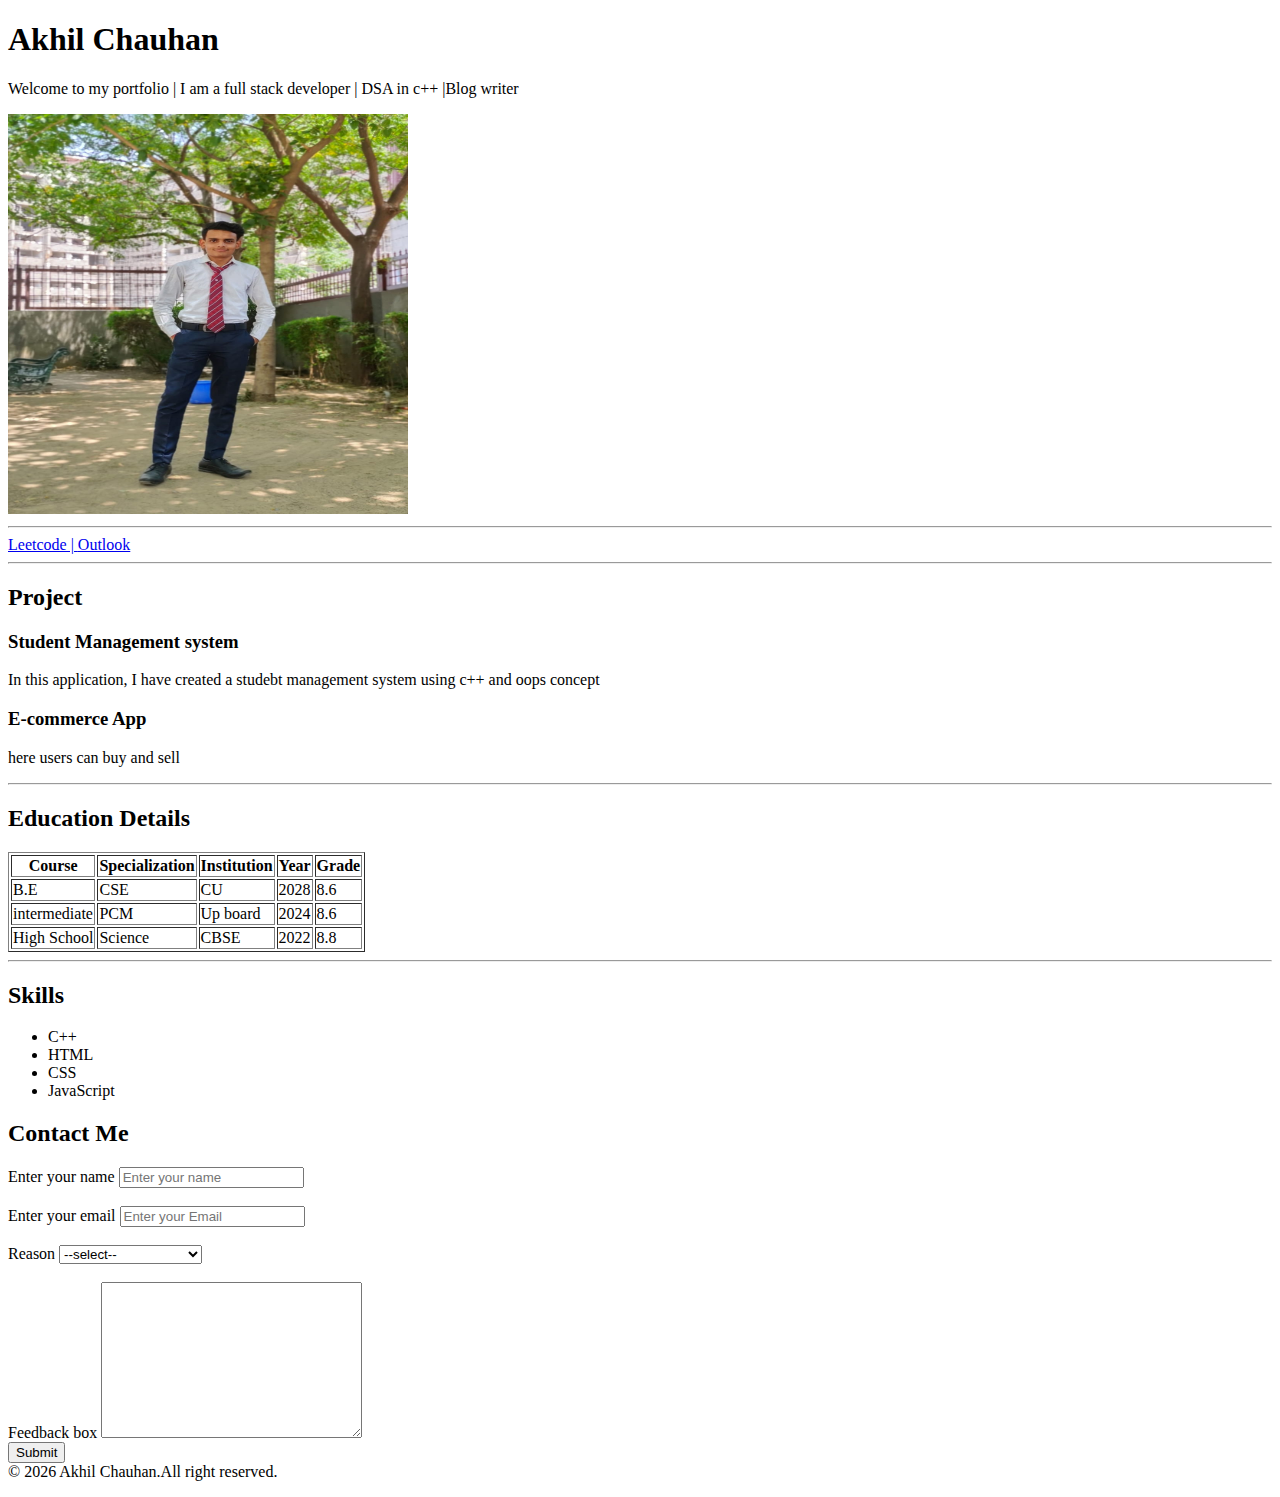
<file: index.html>
<!DOCTYPE html>
<html lang="en">
<head>
    <meta charset="UTF-8">
    <meta name="viewport" content="width=device-width, initial-scale=1.0">
    <title>Document</title>
</head>
<body>
    <header>
        <h1>Akhil Chauhan</h1>
        <p>Welcome to my portfolio | I am a full stack developer | DSA in c++ |Blog writer</p>
        <image src="myphoto.jpeg"alt=="My image" height="400" width="400"></image>
    </header>
    <hr>
    <nav>
        <a href="https://leetcode.com/u/AkhilAlgo/">Leetcode | </a>
        <a href="https://outlook.office365.com/mail/">Outlook</a>
    </nav>
    <hr>
    <section>
        <h2>Project</h2>
        <article>
            <h3>Student Management system </h3>
            <p>In this application, I have created a studebt management system using c++ and oops concept</p>
        </article>
        <article>
            <h3>E-commerce App</h3>
            <p>here users can buy and sell</p>
        </article>
    </section>
    <hr>
    <section>
        <h2>Education Details</h2>
        <table border="1">
            <thead>
                <tr>
                    <th>Course</th>
                    <th>Specialization</th>
                    <th>Institution</th>
                    <th>Year</th>
                    <th>Grade</th>
                </tr>
            </thead>
            <tbody>
                <tr>
                    <td>B.E</td>
                    <td>CSE</td>
                    <td>CU</td>
                    <td>2028</td>
                    <td>8.6</td>
                </tr>
                <tr>
                    <td>intermediate</td>
                    <td>PCM</td>
                    <td>Up board</td>
                    <td>2024</td>
                    <td>8.6</td>
                </tr>
                <tr>
                    <td>High School</td>
                    <td>Science</td>
                    <td>CBSE</td>
                    <td>2022</td>
                    <td>8.8</td>
                </tr>
            </tbody>
        </table>
    </section>
    <hr>
    <section>
        <h2>Skills</h2>
        <ul>
            <li>C++</li>
            <li>HTML</li>
            <li>CSS</li>
            <li>JavaScript</li>
        </ul>
    </section>
    <section>
        <h2>Contact Me</h2>
        <form action="">
            <label for="name">Enter your name</label>
            <input type="text" id="name" placeholder="Enter your name" required>
            <br><br>
            <label for="email">Enter your email</label>
            <input type="email" id="email" placeholder="Enter your Email" required>
            <br><br>
            <label for="reason">Reason</label>
            <select name="reason" id="reason">
                <option>--select--</option>
                <option value="JOB">Job opportunity</option>
                <option value="Freelance">free freelance Work</option>
                <option value="Project Collab">Project collaboration</option>
                <option value="other">Other</option>
            </select>
            <br><br>
            <label for="feedbak">Feedback box</label>
            <textarea id="feedback" rows="10" cols="30"></textarea><br>
            <button>Submit</button>
        </form>
    </section>
    <footer>
        &copy; 2026 Akhil Chauhan.All right reserved.</p>
    </footer>
</body>
</html>
</file>
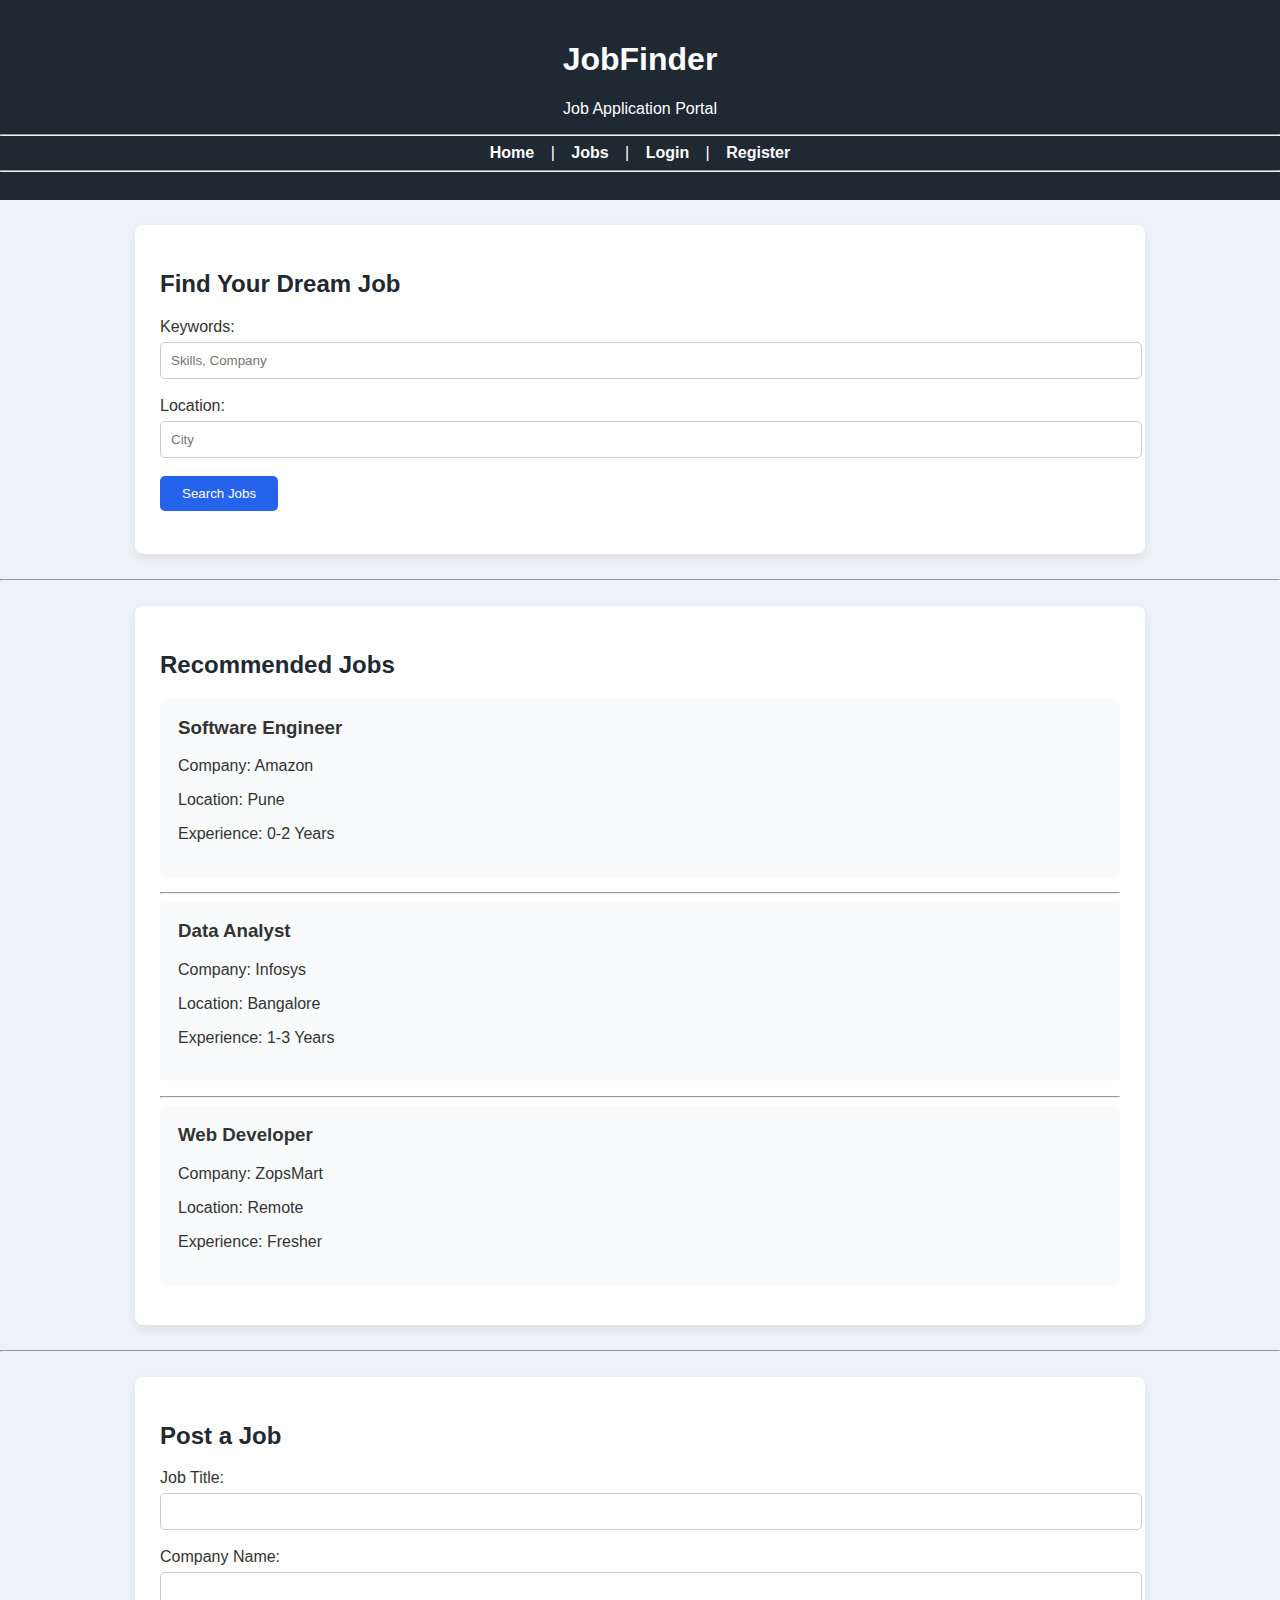
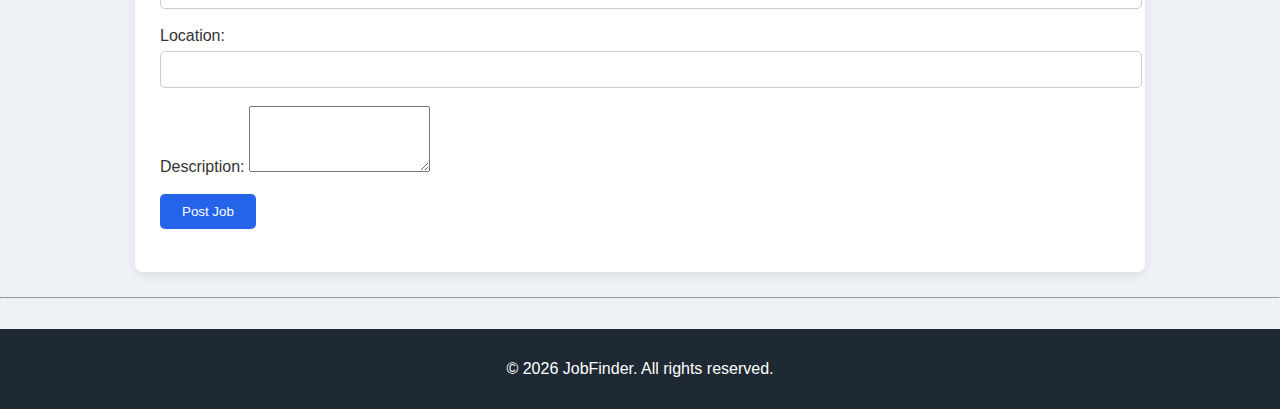
<file: Job_Portal/index.html>
<!DOCTYPE html>
<html lang="en">
<head>
    <meta charset="UTF-8">
    <title>JobFinder</title>
    <link rel="stylesheet" href="style.css">
</head>
<body>

<header>
    <h1 align="center">JobFinder</h1>
    <p align="center">Job Application Portal</p>
    <hr>
    <nav align="center">
        <a href="#">Home</a> |
        <a href="#jobs">Jobs</a> |
        <a href="#login">Login</a> |
        <a href="#register">Register</a>
    </nav>
    <hr>
</header>

<section>
    <h2>Find Your Dream Job</h2>

    <form id="searchForm">
        <label>Keywords:</label>
        <input type="text" placeholder="Skills, Company">
        <br><br>

        <label>Location:</label>
        <input type="text" placeholder="City">
        <br><br>

        <input type="submit" value="Search Jobs">
    </form>

    <br>
    <div id="searchResults"></div>
</section>

<hr>

<!-- RECOMMENDED JOBS -->
<section id="jobs">
    <h2>Recommended Jobs</h2>

    <article>
        <h3>Software Engineer</h3>
        <p>Company: Amazon</p>
        <p>Location: Pune</p>
        <p>Experience: 0-2 Years</p>
    </article>

    <hr>

    <article>
        <h3>Data Analyst</h3>
        <p>Company: Infosys</p>
        <p>Location: Bangalore</p>
        <p>Experience: 1-3 Years</p>
    </article>

    <hr>

    <article>
        <h3>Web Developer</h3>
        <p>Company: ZopsMart</p>
        <p>Location: Remote</p>
        <p>Experience: Fresher</p>
    </article>
</section>

<hr>

<section id="post-job">
    <h2>Post a Job</h2>

    <form id="jobForm">
        <label>Job Title:</label>
        <input type="text" id="jobTitle">
        <br><br>

        <label>Company Name:</label>
        <input type="text" id="companyName">
        <br><br>

        <label>Location:</label>
        <input type="text" id="jobLocation">
        <br><br>

        <label>Description:</label>
        <textarea id="jobDescription" rows="4"></textarea>
        <br><br>

        <input type="submit" value="Post Job">
    </form>

    <br>
    <div id="jobCardsContainer"></div>
</section>

<hr>

<footer>
    <p>&copy; 2026 JobFinder. All rights reserved.</p>
</footer>

<script src="script.js"></script>

</body>
</html>
</file>
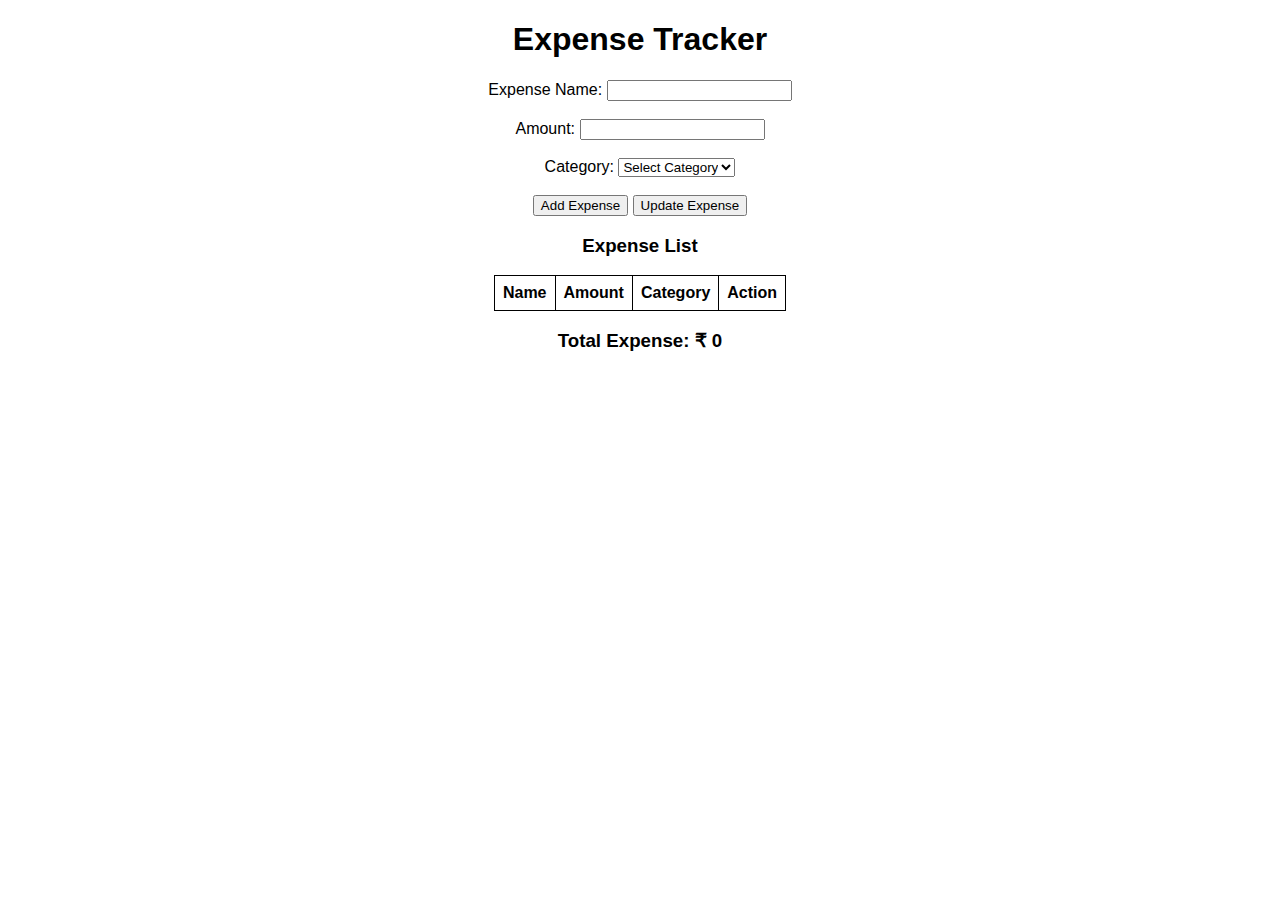
<file: Lab-Mst-1/index.html>
<!DOCTYPE html>
<html lang="en">

<head>
    <meta charset="UTF-8">
    <title>Expense Tracker</title>
    <link rel="stylesheet" href="styles.css">
</head>

<body>
    <h1>Expense Tracker</h1>
    <label>Expense Name:</label>
    <input type="text" id="expenseName">
    <br>
    <br>
    <label>Amount:</label>
    <input type="number" id="amount">
    <br>
    <br>

    <label>Category:</label>
    <select id="category">
        <option value="select" disabled selected>Select Category</option>
        <option value="Food">Food</option>
        <option value="Travel">Travel</option>
        <option value="Shopping">Shopping</option>
    </select>
    <br>
    <br>

    <button id="addBtn">Add Expense</button>
    <button id="updateBtn">Update Expense</button>
    <h3>Expense List</h3>

    <table border="1">
        <thead>
            <tr>
                <th>Name</th>
                <th>Amount</th>
                <th>Category</th>
                <th>Action</th>
            </tr>
        </thead>

        <tbody id="expenseTable">
        </tbody>

    </table>

    <h3>Total Expense: ₹ <span id="total">0</span></h3>

    <script src="scripts.js"></script>

</body>

</html>
</file>
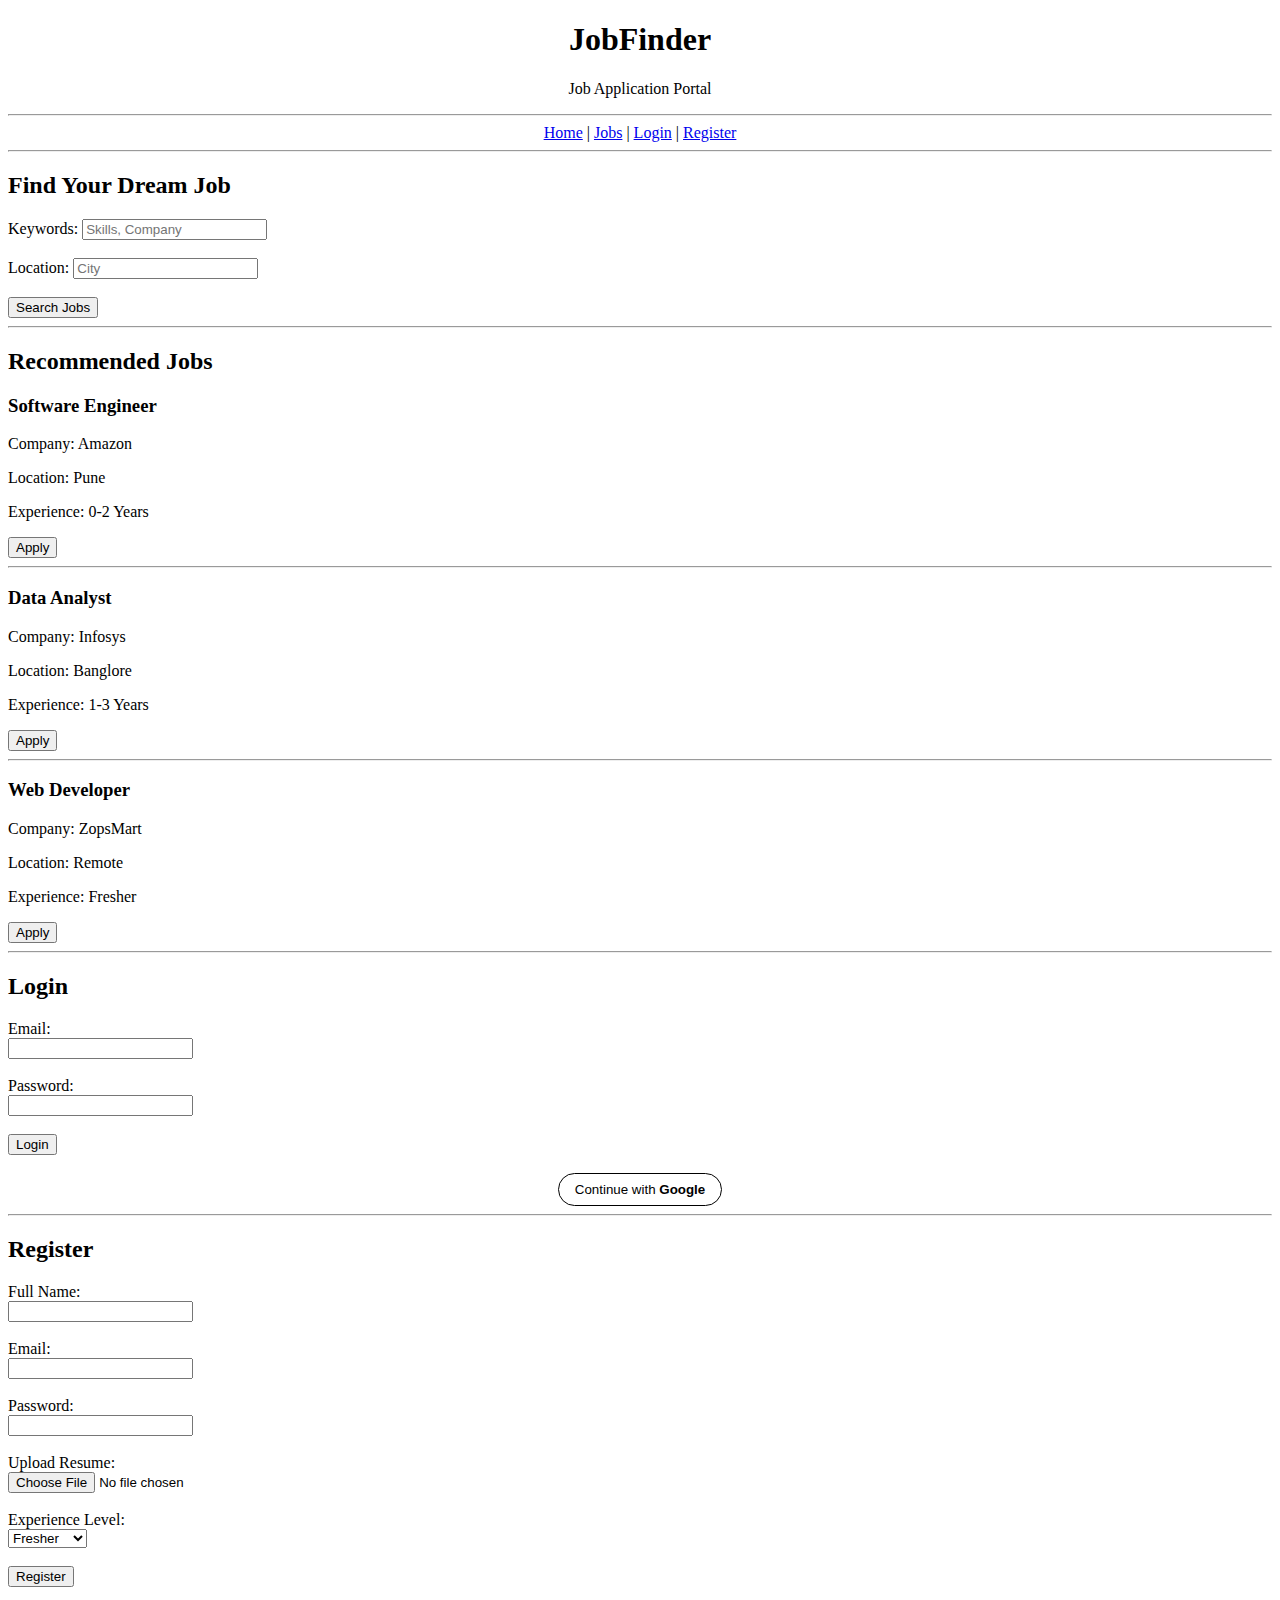
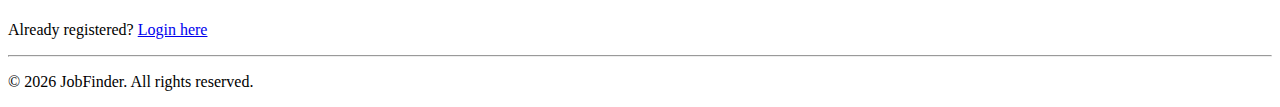
<file: job_portal.html>
<!DOCTYPE html>
<html lang="en">
<head>
    <meta charset="UTF-8">
    <title>Job Application Portal</title>
</head>
<body>
  
    <header>
        <h1 align="center">JobFinder</h1>
        <p align="center">Job Application Portal</p>
        <hr>
        <nav align="center">
            <a href="#">Home</a> |
            <a href="#jobs">Jobs</a> |
            <a href="#login">Login</a> |
            <a href="#register">Register</a>
        </nav>
        <hr>
    </header>

    <section>
        <h2>Find Your Dream Job</h2>
        <form>
            <label>Keywords:</label>
            <input type="text" placeholder="Skills, Company">
            <br><br>

            <label>Location:</label>
            <input type="text" placeholder="City">
            <br><br>

            <input type="submit" value="Search Jobs">
        </form>
    </section>

    <hr>

    <section id="jobs">
        <h2>Recommended Jobs</h2>

        <article>
            <h3>Software Engineer</h3>
            <p>Company: Amazon</p>
            <p>Location: Pune</p>
            <p>Experience: 0-2 Years</p>
            <button>Apply</button>
        </article>
        <hr>

        <article>
            <h3>Data Analyst</h3>
            <p>Company: Infosys</p>
            <p>Location: Banglore</p>
            <p>Experience: 1-3 Years</p>
            <button>Apply</button>
        </article>
        <hr>

        <article>
            <h3>Web Developer</h3>
            <p>Company: ZopsMart</p>
            <p>Location: Remote</p>
            <p>Experience: Fresher</p>
            <button>Apply</button>
        </article>
    </section>

    <hr>

    <section id="login">
        <h2>Login</h2>
        <form>
            <label>Email:</label><br>
            <input type="email"><br><br>

            <label>Password:</label><br>
            <input type="password"><br><br>

            <input type="submit" value="Login">
            <br><br>
            <div align="center">
                <button style="border-radius:20px; padding:8px 16px; border:1px solid #000; background:white;">
                    Continue with <b>Google</b>
                </button>
            </div>
        </form>
    </section>

    <hr>

    <section id="register">
        <h2>Register</h2>
        <form>
            <label>Full Name:</label><br>
            <input type="text"><br><br>

            <label>Email:</label><br>
            <input type="email"><br><br>

            <label>Password:</label><br>
            <input type="password"><br><br>

            <label>Upload Resume:</label><br>
            <input type="file"><br><br>

            <label>Experience Level:</label><br>
            <select>
                <option>Fresher</option>
                <option>1-3 Years</option>
                <option>3-5 Years</option>
                <option>5+ Years</option>
            </select>
            <br><br>

            <input type="submit" value="Register">
            <br><br>
            <p>Already registered? <a href="#login">Login here</a></p>
        </form>
    </section>

    <hr>

    <footer>
        <p>&copy; 2026 JobFinder. All rights reserved.</p>
    </footer>

</body>
</html>
</file>
<file: Job_Portal/style.css>
body {
    margin: 0;
    font-family: Arial, sans-serif;
    background-color: #eef2f6;
    color: #333;
}

header {
    background-color: #1f2933;
    color: white;
    padding: 20px 0;
}

nav a {
    color: white;
    text-decoration: none;
    margin: 0 12px;
    font-weight: 600;
}

nav a:hover {
    color: #38bdf8;
}

section {
    background-color: white;
    width: 75%;
    margin: 25px auto;
    padding: 25px;
    border-radius: 8px;
    box-shadow: 0 4px 10px rgba(0,0,0,0.08);
}

h2 {
    color: #1f2933;
}

input[type="text"],
input[type="email"],
input[type="password"],
input[type="file"],
select {
    width: 100%;
    padding: 10px;
    margin-top: 6px;
    border: 1px solid #ccc;
    border-radius: 5px;
}

input[type="submit"] {
    background-color: #2563eb;
    color: white;
    border: none;
    padding: 10px 22px;
    border-radius: 5px;
    cursor: pointer;
}

input[type="submit"]:hover {
    background-color: #1d4ed8;
}

article {
    background-color: #f8fafc;
    padding: 18px;
    border-radius: 6px;
    margin-bottom: 15px;
}

article h3 {
    margin-top: 0;
}

article button {
    background-color: #16a34a;
    color: white;
    border: none;
    padding: 8px 18px;
    border-radius: 5px;
    cursor: pointer;
}

article button:hover {
    background-color: #15803d;
}

footer {
    background-color: #1f2933;
    color: white;
    text-align: center;
    padding: 15px;
    margin-top: 30px;
}
</file>
<file: Lab-Mst-1/styles.css>
body {
  font-family: Arial;
  text-align: center;
  
}

table {
  margin: auto;
  border-collapse: collapse;
}

th, td {
  padding: 8px; 
  border: 1px solid black;
}
</file>
